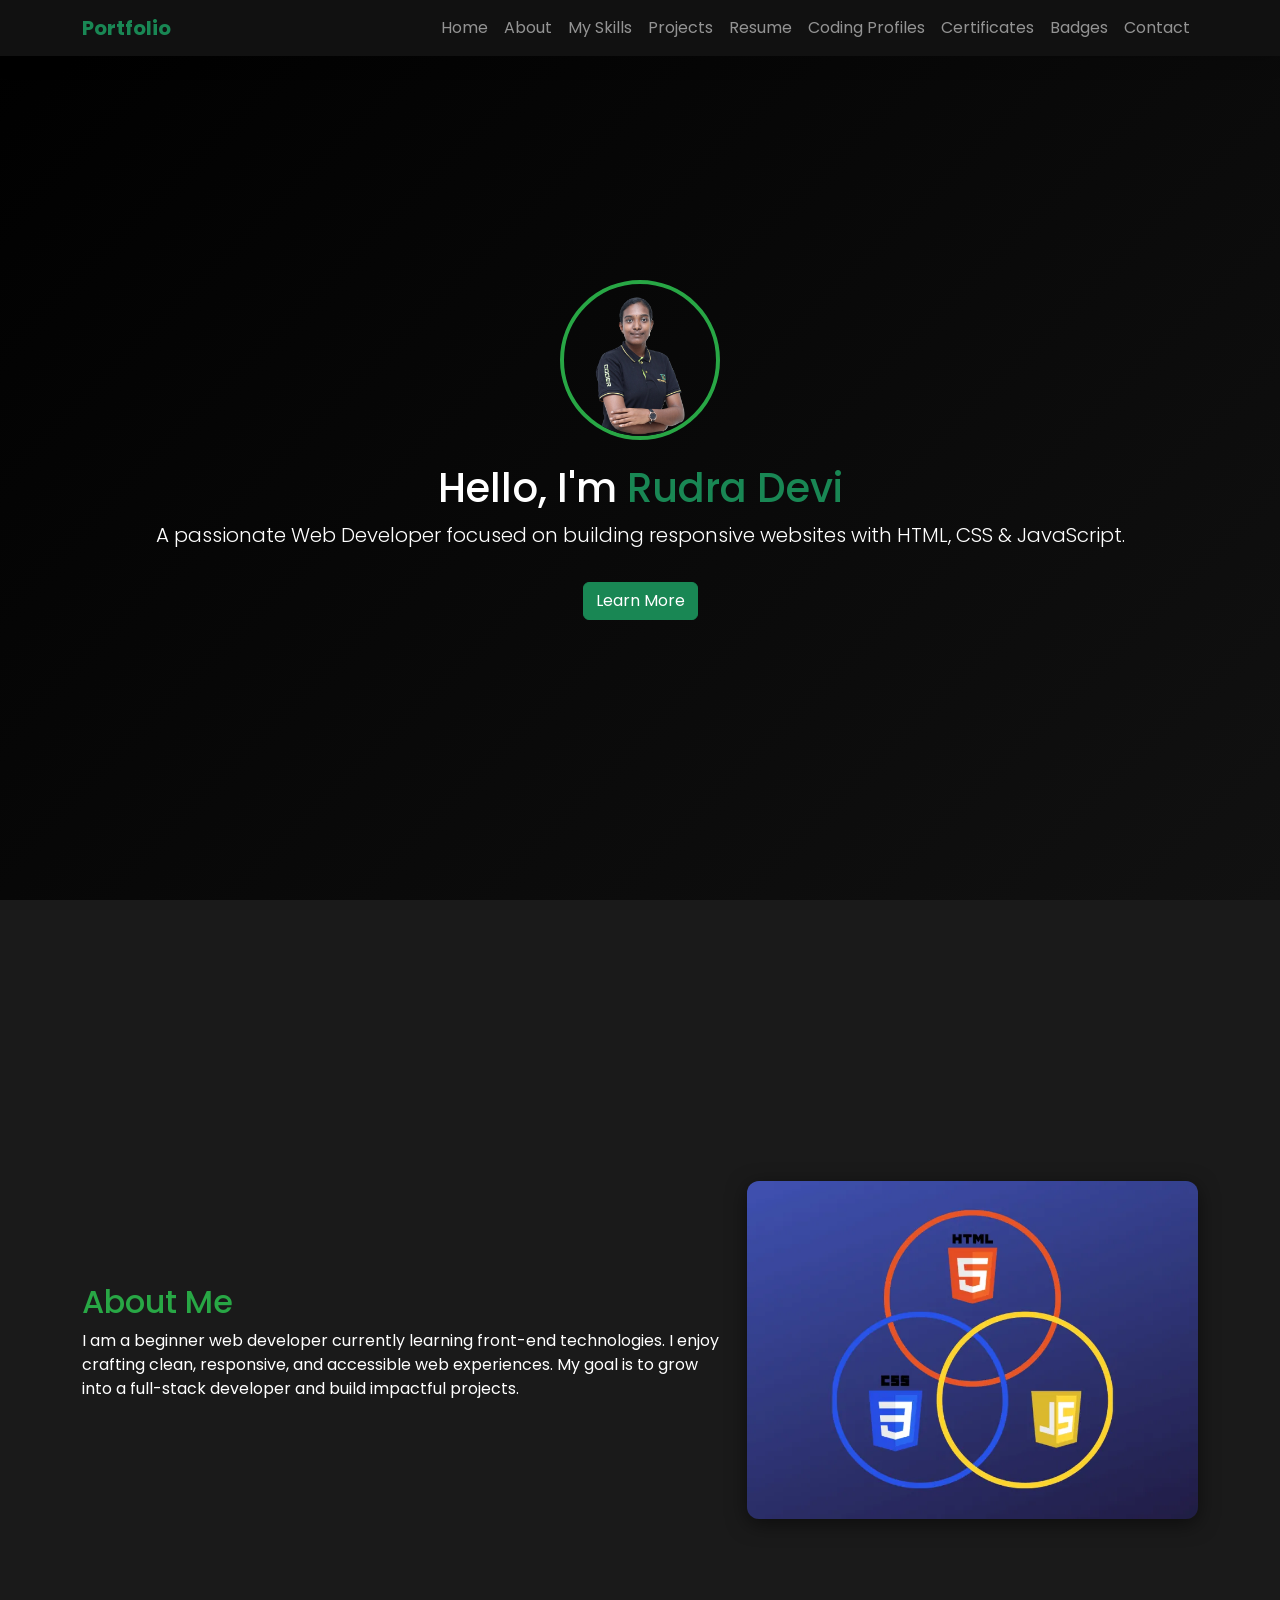
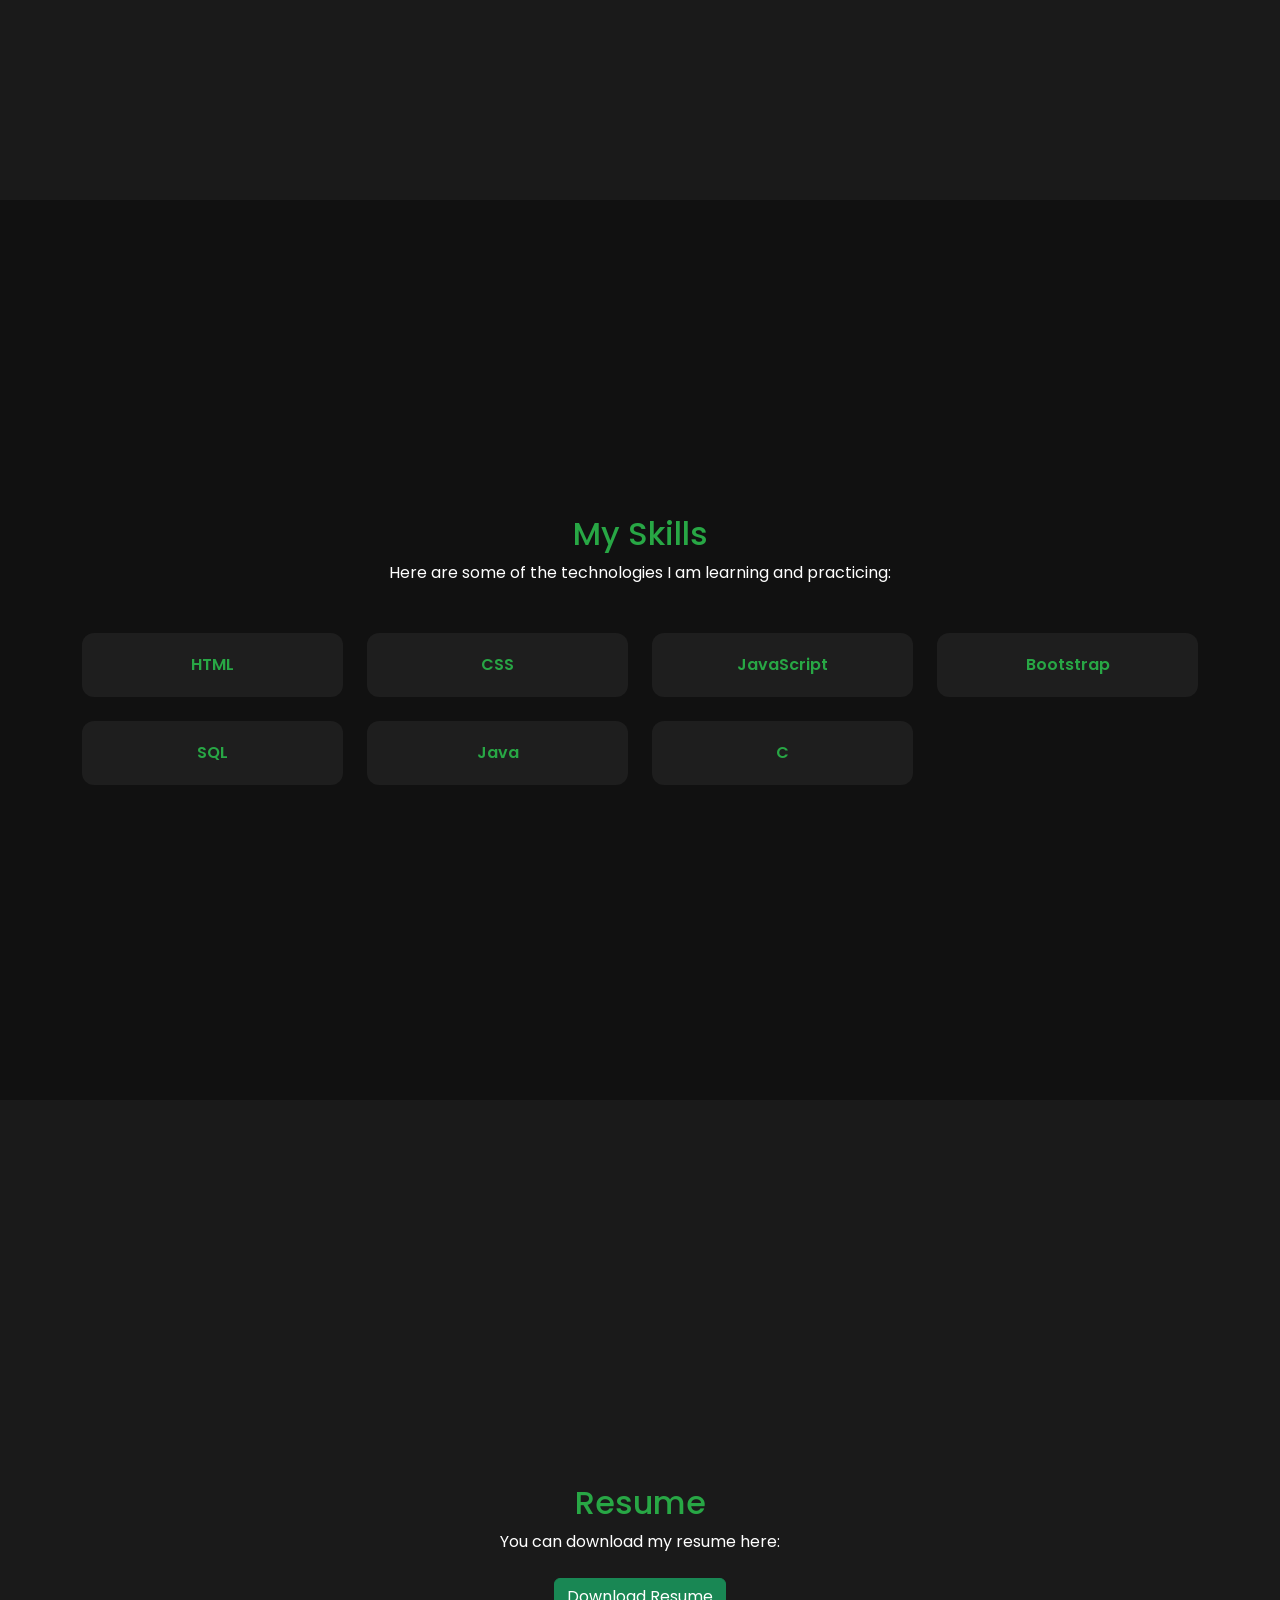
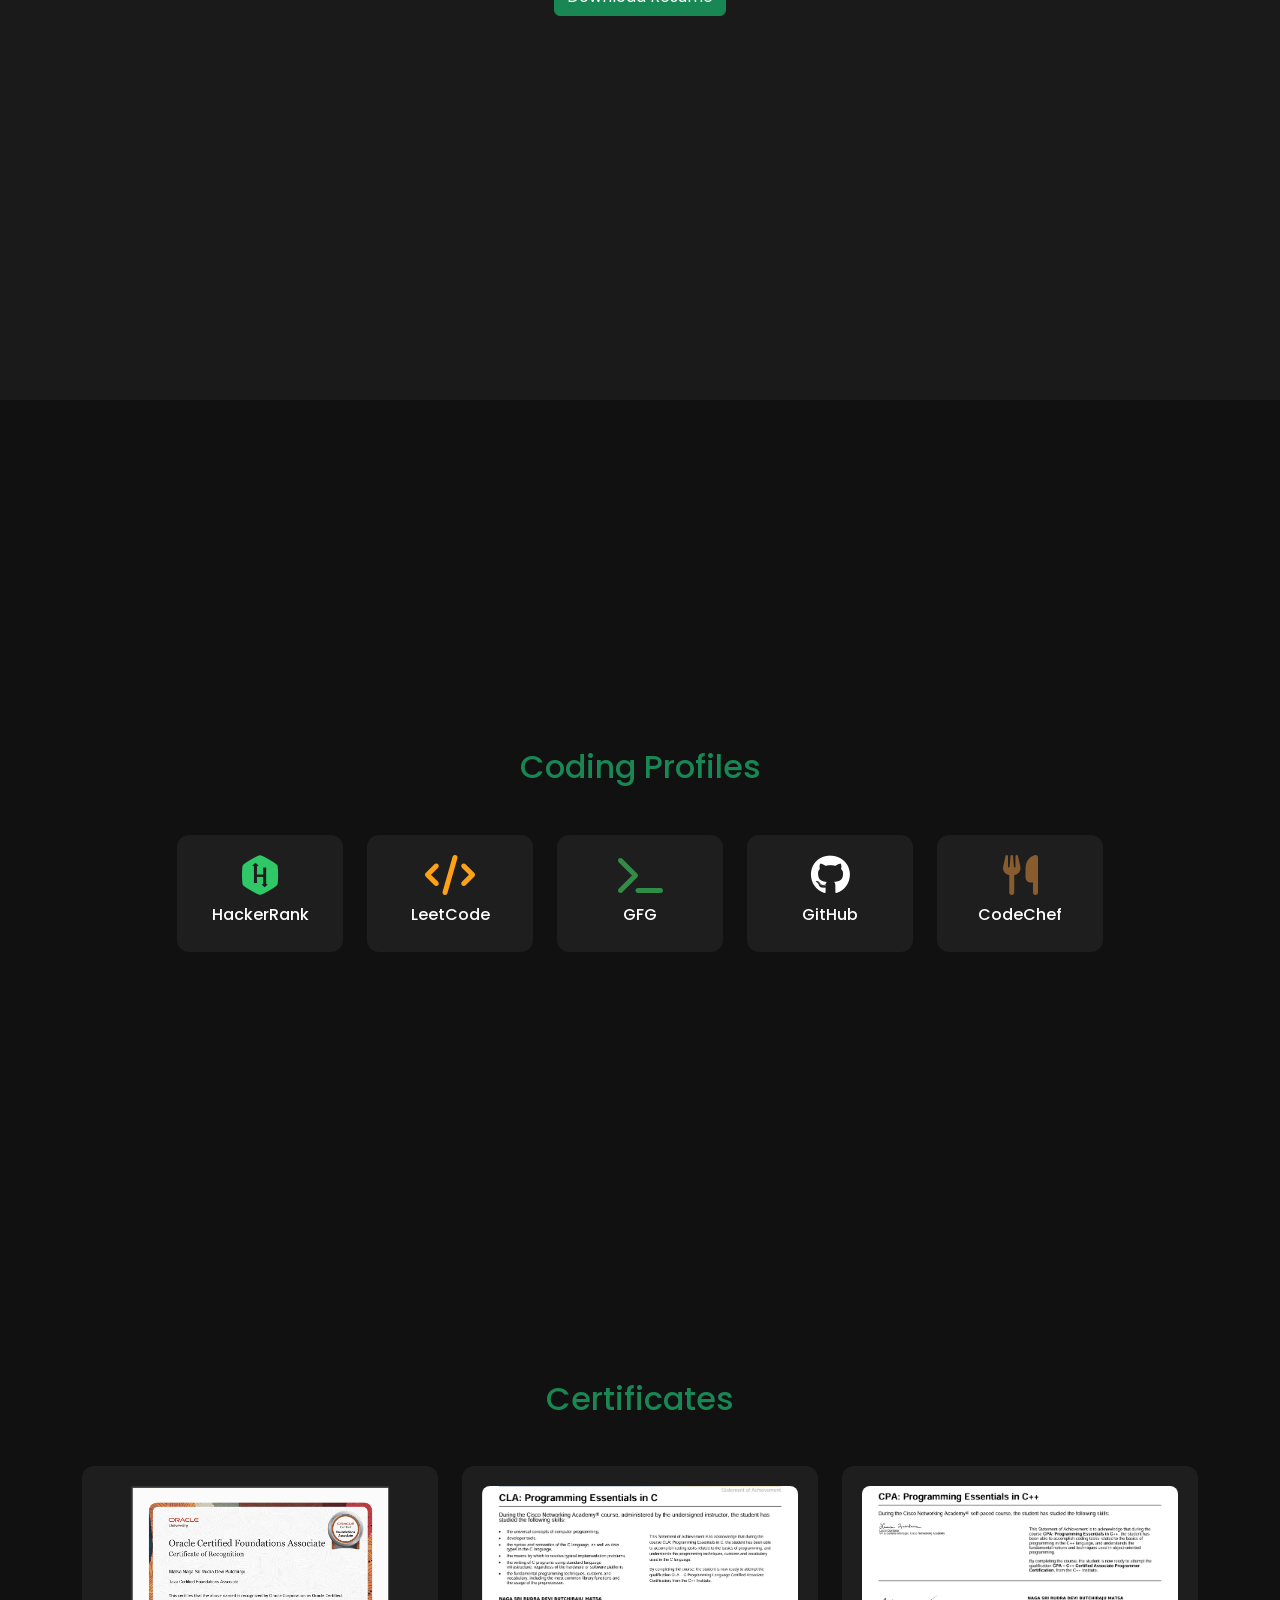
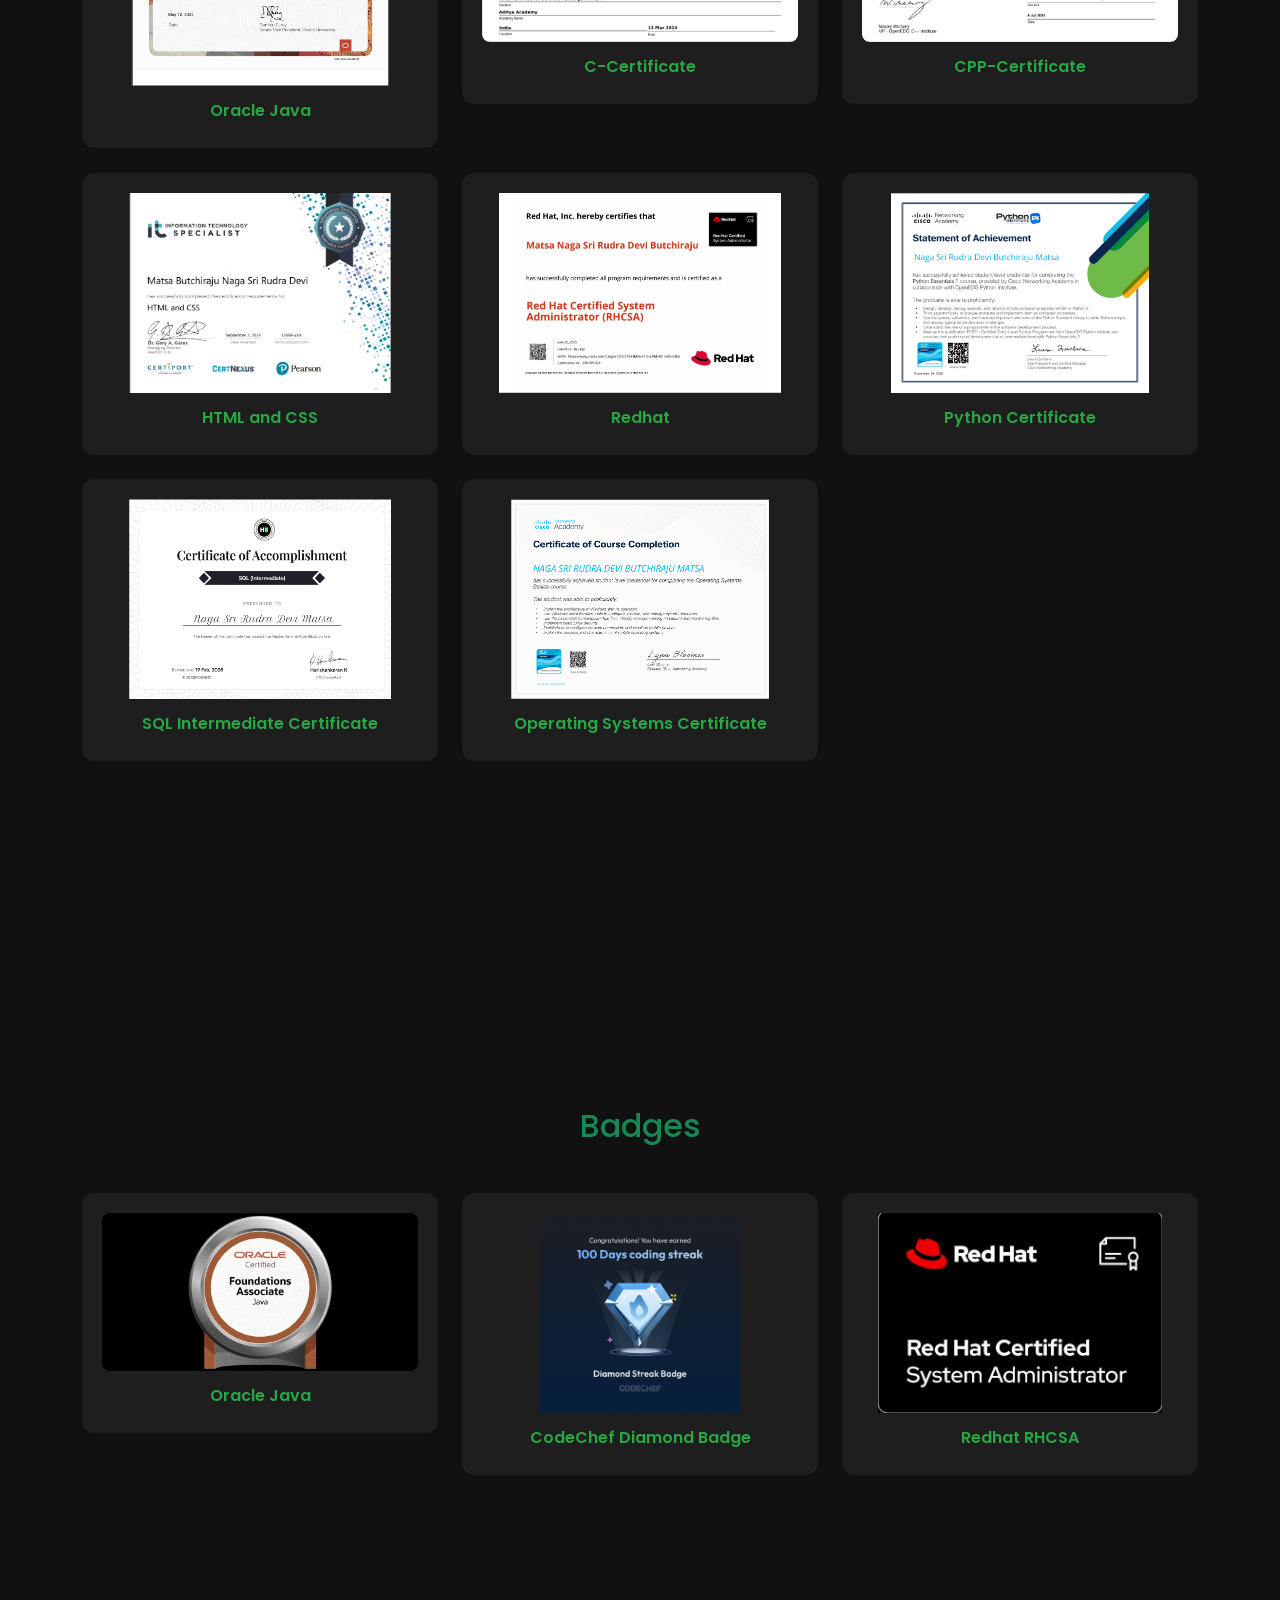
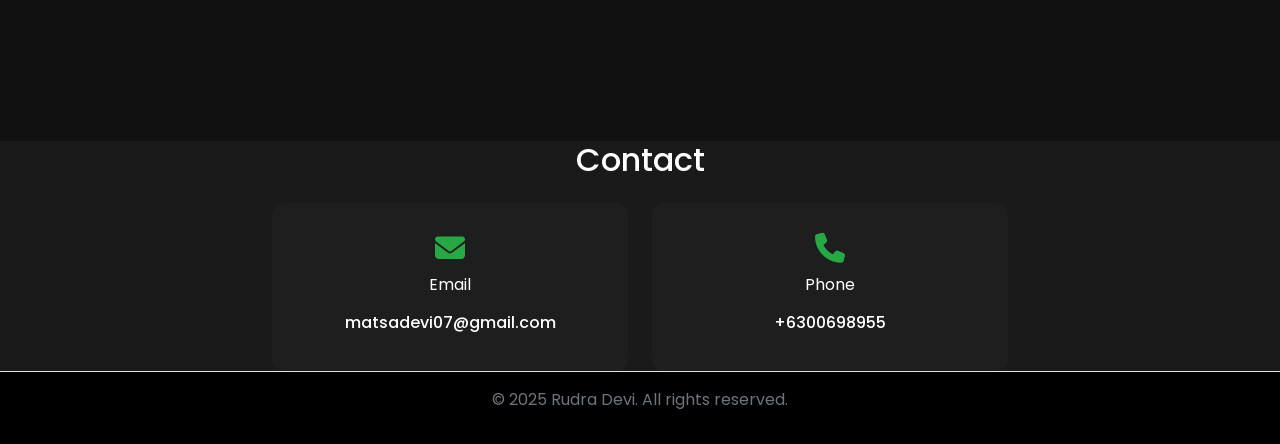
<file: index.html>
<!DOCTYPE html>
<html lang="en">

<head>
  <meta charset="UTF-8" />
  <meta name="viewport" content="width=device-width, initial-scale=1.0" />
  <title>Web Developer Portfolio</title>

  <!-- Google Fonts -->
  <link href="https://fonts.googleapis.com/css2?family=Poppins:wght@300;400;600;700&display=swap" rel="stylesheet">

  <!-- Bootstrap 5 -->
  <link href="https://cdn.jsdelivr.net/npm/bootstrap@5.3.2/dist/css/bootstrap.min.css" rel="stylesheet" />
  <!-- AOS Animation CSS -->
  <link href="https://unpkg.com/aos@2.3.4/dist/aos.css" rel="stylesheet" />
  <!-- Font Awesome for Icons -->
  <link href="https://cdnjs.cloudflare.com/ajax/libs/font-awesome/6.5.0/css/all.min.css" rel="stylesheet" />
  <!-- Custom CSS -->
  <link rel="stylesheet" href="port.css" />
</head>

<body class="bg-black text-white">

  <!-- Navbar -->
  <nav class="navbar navbar-expand-lg navbar-dark bg-dark fixed-top shadow">
    <div class="container">
      <a class="navbar-brand text-success fw-bold" href="#">Portfolio</a>
      <button class="navbar-toggler" type="button" data-bs-toggle="collapse" data-bs-target="#navbarNav"
        aria-controls="navbarNav" aria-expanded="false" aria-label="Toggle navigation">
        <span class="navbar-toggler-icon"></span>
      </button>
      <div class="collapse navbar-collapse justify-content-end" id="navbarNav">
        <ul class="navbar-nav">
          <li class="nav-item"><a class="nav-link" href="#home">Home</a></li>
          <li class="nav-item"><a class="nav-link" href="#about">About</a></li>
          <li class="nav-item"><a class="nav-link" href="#skills">My Skills</a></li>
          <li class="nav-item"><a class="nav-link" href="#projects">Projects</a></li>
          <li class="nav-item"><a class="nav-link" href="#resume">Resume</a></li>
          <li class="nav-item"><a class="nav-link" href="#coding-profiles">Coding Profiles</a></li>
          <li class="nav-item"><a class="nav-link" href="#certificates">Certificates</a></li>
          <li class="nav-item"><a class="nav-link" href="#Badges">Badges</a></li>
          <li class="nav-item"><a class="nav-link" href="#contact">Contact</a></li>
        </ul>
      </div>
    </div>
  </nav>

  <!-- Hero Section -->
  <section id="home" class="hero-section d-flex align-items-center justify-content-center">
    <div class="container text-center" data-aos="fade-up">
      <img src="23P31A1212 - Copy.png" alt="Profile Image" class="profile-img mb-4">
      <h1>Hello, I'm <span class="text-success">Rudra Devi</span></h1>
      <p class="lead">A passionate Web Developer focused on building responsive websites with HTML, CSS & JavaScript.
      </p>
      <a href="#about" class="btn btn-success mt-3">Learn More</a>
    </div>
  </section>

  <!-- About Section -->
  <section id="about" class="section bg-dark-alt">
    <div class="container" data-aos="fade-right">
      <div class="row align-items-center">
        <div class="col-md-7">
          <h2>About Me</h2>
          <p>I am a beginner web developer currently learning front-end technologies. I enjoy crafting clean,
            responsive, and accessible web experiences. My goal is to grow into a full-stack developer and build
            impactful projects.</p>
        </div>
        <div class="col-md-5 text-center">
          <img src="about.webp" alt="About Me" class="about-img">
        </div>
      </div>
    </div>
  </section>

  <!-- Skills Section -->
  <section id="skills" class="section bg-dark">
    <div class="container text-center" data-aos="zoom-in">
      <h2>My Skills</h2>
      <p>Here are some of the technologies I am learning and practicing:</p>
      <div class="row g-4 mt-4">
        <div class="col-md-3">
          <div class="skill-box">HTML</div>
        </div>
        <div class="col-md-3">
          <div class="skill-box">CSS</div>
        </div>
        <div class="col-md-3">
          <div class="skill-box">JavaScript</div>
        </div>
        <div class="col-md-3">
          <div class="skill-box">Bootstrap</div>
        </div>
        <div class="col-md-3">
          <div class="skill-box">SQL</div>
        </div>
        <div class="col-md-3">
          <div class="skill-box">Java</div>
        </div>
        <div class="col-md-3">
          <div class="skill-box">C</div>
        </div>
      </div>
    </div>
  </section>

  <!-- Projects Section -->
  <!-- <section id="projects" class="section bg-dark-alt">
    <div class="container text-center" data-aos="fade-up">
      <h2 class="text-success mb-5">My Projects</h2>
      <div class="row g-4"> -->

        <!-- Project 1 -->
        <!-- <div class="col-md-4" data-aos="zoom-in">
          <div class="cert-card text-center">
            <img src="project1.png" alt="Project 1" class="cert-img">
            <h6 class="cert-title">Portfolio Website</h6>
            <p class="text-muted">A responsive personal portfolio built using HTML, CSS, Bootstrap, and JavaScript.</p>
            <a href="https://devimatsa07.github.io/portfolio/" target="_blank" class="btn btn-success btn-sm mt-2">View
              Project</a>
          </div>
        </div>

        <-- Project 2 -->
        <!-- <div class="col-md-4" data-aos="zoom-in">
          <div class="cert-card text-center">
            <img src="project2.png" alt="Project 2" class="cert-img">
            <h6 class="cert-title">MediQ</h6>
            <p class="text-muted">A weather forecasting app using JavaScript and OpenWeather API with live data.</p>
            <a href="https://devimatsa07.github.io/Project-MediQ/" target="_blank"
              class="btn btn-success btn-sm mt-2">View Project</a>
          </div>
        </div> -->

        <!-- Project 3 -->
        <!-- <div class="col-md-4" data-aos="zoom-in">
          <div class="cert-card text-center">
            <img src="project3.png" alt="Project 3" class="cert-img">
            <h6 class="cert-title">Task Manager</h6>
            <p class="text-muted">A simple task manager built with Java, SQL, and Bootstrap for managing daily tasks.
            </p>
            <a href="https://github.com/devimatsa07/task-manager" target="_blank"
              class="btn btn-success btn-sm mt-2">View Project</a>
          </div>
        </div> -->

      <!-- </div>
    </div>
  </section> -->

  <!-- Resume Section -->
  <section id="resume" class="section bg-dark-alt">
    <div class="container text-center" data-aos="fade-left">
      <h2>Resume</h2>
      <p>You can download my resume here:</p>
      <a href="Recruit CRM RESUME.pdf" download class="btn btn-success mt-2">Download Resume</a>
    </div>
  </section>

  <!-- Coding Profiles Section -->
  <section id="coding-profiles" class="section bg-dark">
    <div class="container text-center" data-aos="fade-up">
      <h2 class="text-success mb-5">Coding Profiles</h2>
      <div class="row g-4 justify-content-center">

        <div class="col-md-2 col-6">
          <a href="https://www.hackerrank.com/profile/matsadevi07" target="_blank" class="profile-card">
            <i class="fa-brands fa-hackerrank hackerrank-color"></i>
            <h6>HackerRank</h6>
          </a>
        </div>

        <div class="col-md-2 col-6">
          <a href="https://leetcode.com/u/devimatsa07" target="_blank" class="profile-card">
            <i class="fa-solid fa-code leetcode-color"></i>
            <h6>LeetCode</h6>
          </a>
        </div>

        <div class="col-md-2 col-6">
          <a href="https://www.geeksforgeeks.org/user/matsad3ap5/" target="_blank" class="profile-card">
            <i class="fa-solid fa-terminal gfg-color"></i>
            <h6>GFG</h6>
          </a>
        </div>

        <div class="col-md-2 col-6">
          <a href="https://github.com/devimatsa07" target="_blank" class="profile-card">
            <i class="fa-brands fa-github github-color"></i>
            <h6>GitHub</h6>
          </a>
        </div>

        <div class="col-md-2 col-6">
          <a href="https://www.codechef.com/users/devimatsa07" target="_blank" class="profile-card">
            <i class="fa-solid fa-utensils codechef-color"></i>
            <h6>CodeChef</h6>
          </a>
        </div>

      </div>
    </div>
  </section>

  <!-- Certificates Section -->
  <section id="certificates" class="section bg-dark">
    <div class="container">
      <h2 class="text-center mb-5 text-success">Certificates</h2>
      <div class="row g-4">

        <div class="col-md-4" data-aos="flip-left">
          <div class="cert-card text-center">
            <a href="Final oracle Java certificate.pdf" target="_blank">
              <img src="Oracle Java.png" alt="Oracle Java" class="cert-img">
            </a>
            <h6 class="cert-title">Oracle Java</h6>
          </div>
        </div>

        <div class="col-md-4" data-aos="flip-left">
          <div class="cert-card text-center">
            <a href="C-COURSE COMPLETION CERTIFICATE.pdf" target="_blank">
              <img src="C-certificate.png" alt="C-Certificate" class="cert-img">
            </a>
            <h6 class="cert-title">C-Certificate</h6>
          </div>
        </div>

        <div class="col-md-4" data-aos="flip-left">
          <div class="cert-card text-center">
            <a href="CPP-CERTIFICATE CISCO.pdf" target="_blank">
              <img src="CPP-Certificate.png" alt="CPP-Certificate" class="cert-img">
            </a>
            <h6 class="cert-title">CPP-Certificate</h6>
          </div>
        </div>

        <div class="col-md-4" data-aos="flip-left">
          <div class="cert-card text-center">
            <a href="HTML and CSS.pdf" target="_blank">
              <img src="Html and CSS.png" alt="HTML and CSS" class="cert-img">
            </a>
            <h6 class="cert-title">HTML and CSS</h6>
          </div>
        </div>

        <div class="col-md-4" data-aos="flip-left">
          <div class="cert-card text-center">
            <a href="Redhat Final.pdf" target="_blank">
              <img src="Redhat.png" alt="Redhat" class="cert-img">
            </a>
            <h6 class="cert-title">Redhat</h6>
          </div>
        </div>

        <div class="col-md-4" data-aos="flip-left">
          <div class="cert-card text-center">
            <a href="CISCO Python.pdf" target="_blank">
              <img src="Cisco Python.png" alt="Python Certificate" class="cert-img">
            </a>
            <h6 class="cert-title">Python Certificate</h6>
          </div>
        </div>

        <div class="col-md-4" data-aos="flip-left">
          <div class="cert-card text-center">
            <a href="sql_intermediate certificate.pdf" target="_blank">
              <img src="SQL intemediate.png" alt="SQL Certificate" class="cert-img">
            </a>
            <h6 class="cert-title">SQL Intermediate Certificate</h6>
          </div>
        </div>

        <div class="col-md-4" data-aos="flip-left">
          <div class="cert-card text-center">
            <a href="OS CISCO.pdf" target="_blank">
              <img src="OS certificate.png" alt="OS Certificate" class="cert-img">
            </a>
            <h6 class="cert-title">Operating Systems Certificate</h6>
          </div>
        </div>





      </div>
    </div>
  </section>

  <!-- Badges Section -->
  <section id="Badges" class="section bg-dark">
    <div class="container">
      <h2 class="text-center mb-5 text-success">Badges</h2>
      <div class="row g-4">

        <div class="col-md-4" data-aos="flip-left">
          <div class="cert-card text-center">
            <a href="Final oracle Java certificate.pdf" target="_blank">
              <img src="Final Java badge.jpg" alt="Oracle Java Badge" class="cert-img">
            </a>
            <h6 class="cert-title">Oracle Java</h6>
          </div>
        </div>

        <div class="col-md-4" data-aos="flip-left">
          <div class="cert-card text-center">
            <a href="HTML and CSS.pdf" target="_blank">
              <img src="CodeChef diamond badge.png" alt="CodeChef Badge" class="cert-img">
            </a>
            <h6 class="cert-title">CodeChef Diamond Badge</h6>
          </div>
        </div>

        <div class="col-md-4" data-aos="flip-left">
          <div class="cert-card text-center">
            <a href="Redhat Final.pdf" target="_blank">
              <img src="RHCSA Redhat badge.png" alt="Redhat Badge" class="cert-img">
            </a>
            <h6 class="cert-title">Redhat RHCSA</h6>
          </div>
        </div>

      </div>
    </div>
  </section>

  <!-- Contact Section -->
  <section id="contact" class="contact-section bg-dark-alt">
    <div class="container text-center" data-aos="fade-up">
      <h2 class="mb-4">Contact</h2>
      <div class="row justify-content-center g-4">
        <div class="col-md-4">
          <div class="contact-box">
            <i class="fa-solid fa-envelope"></i>
            <p>Email</p>
            <h6>matsadevi07@gmail.com</h6>
          </div>
        </div>
        <div class="col-md-4">
          <div class="contact-box">
            <i class="fa-solid fa-phone"></i>
            <p>Phone</p>
            <h6>+6300698955</h6>
          </div>
        </div>
      </div>
    </div>
  </section>

  <!-- Footer -->
  <footer class="text-center py-3 border-top text-secondary bg-black">
    <p>&copy; 2025 Rudra Devi. All rights reserved.</p>
  </footer>

  <!-- Bootstrap JS -->
  <script src="https://cdn.jsdelivr.net/npm/bootstrap@5.3.2/dist/js/bootstrap.bundle.min.js"></script>
  <!-- AOS Animation JS -->
  <script src="https://unpkg.com/aos@2.3.4/dist/aos.js"></script>
  <script>
    AOS.init({
      duration: 1000,
      once: true
    });
  </script>
</body>

</html>
</file>
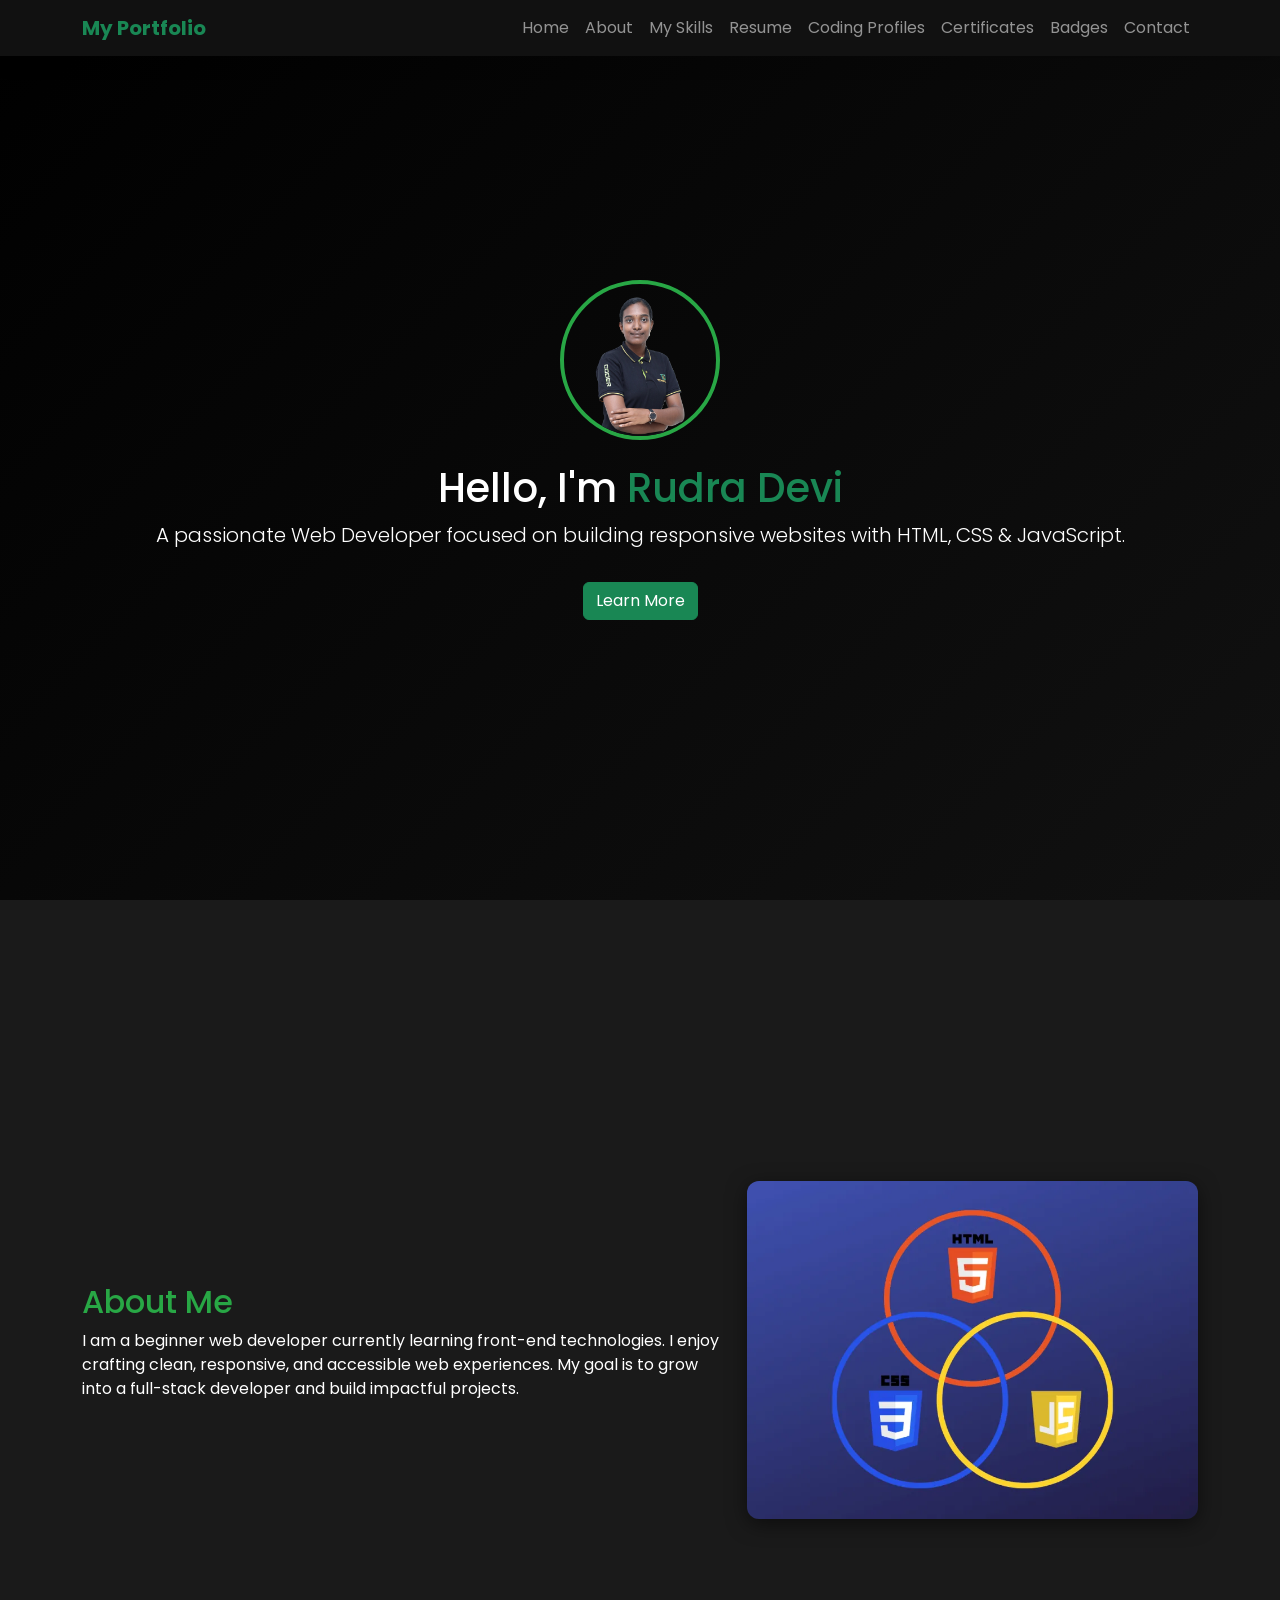
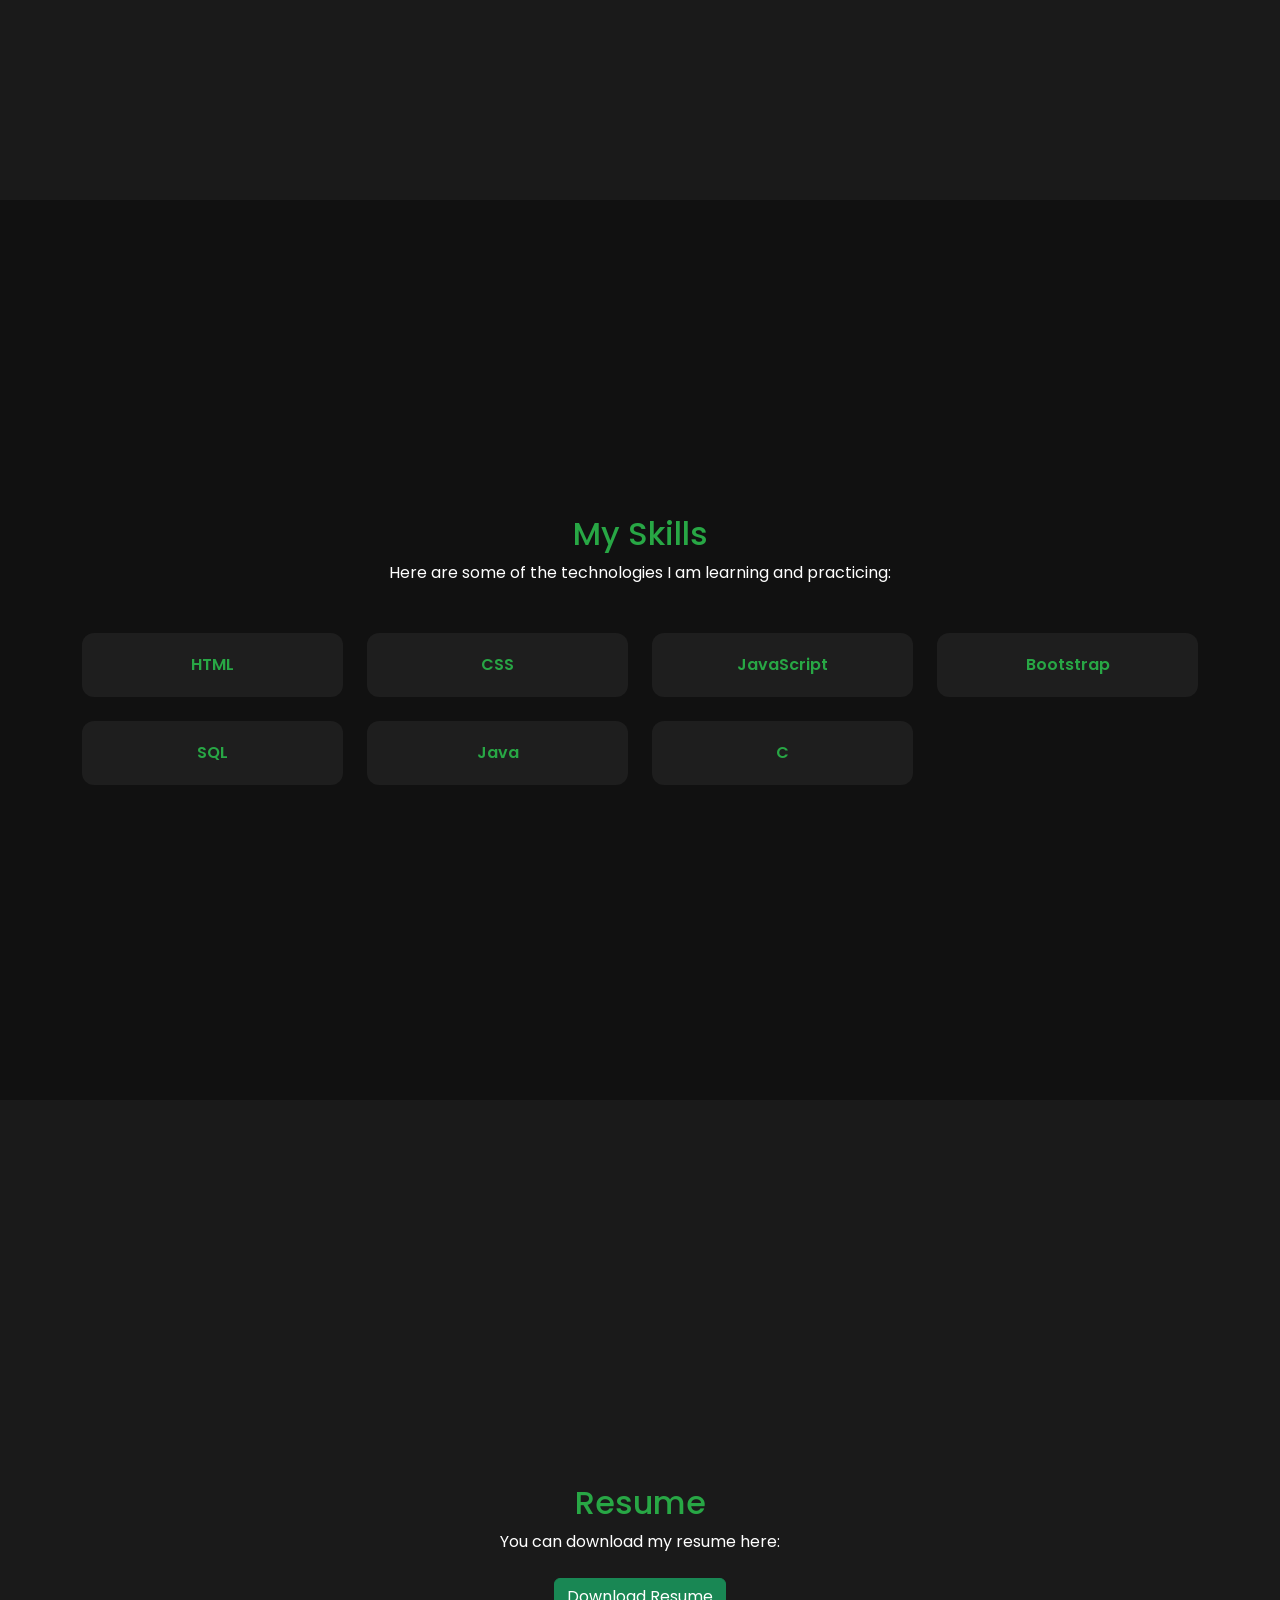
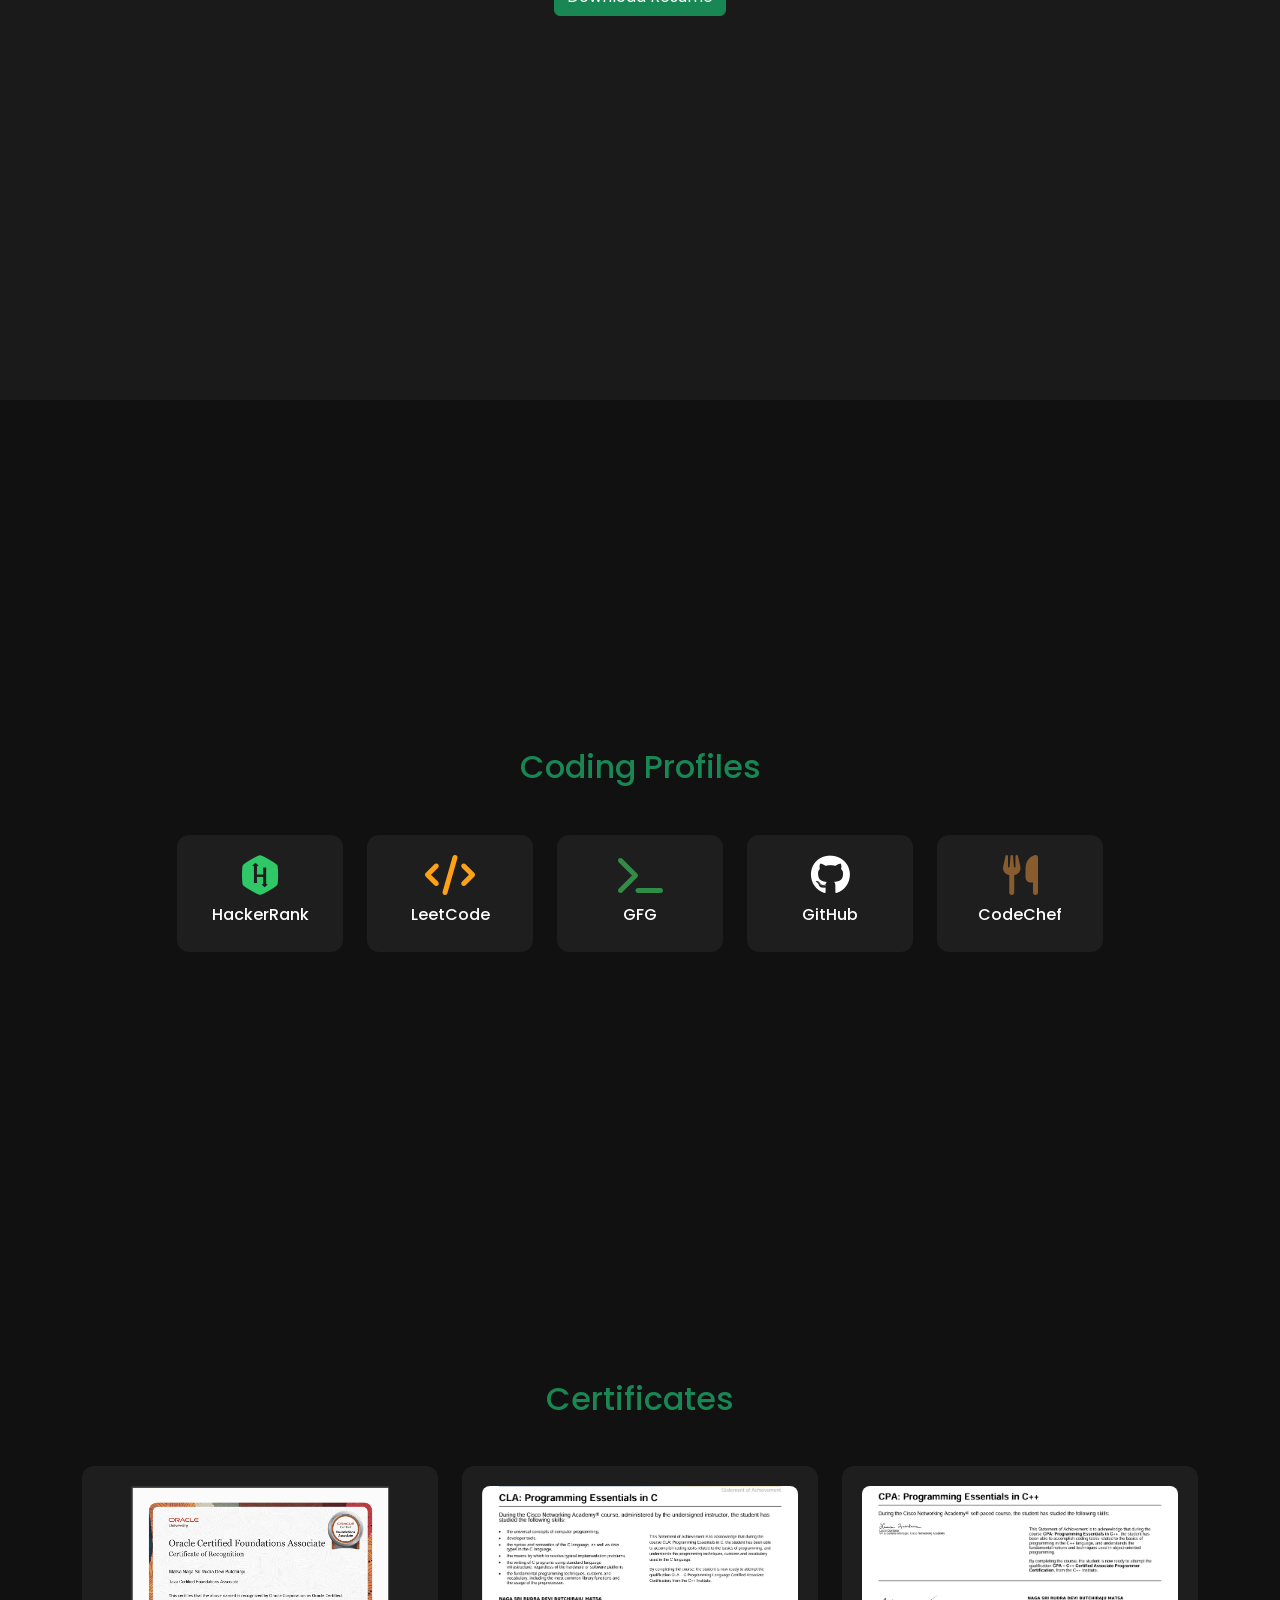
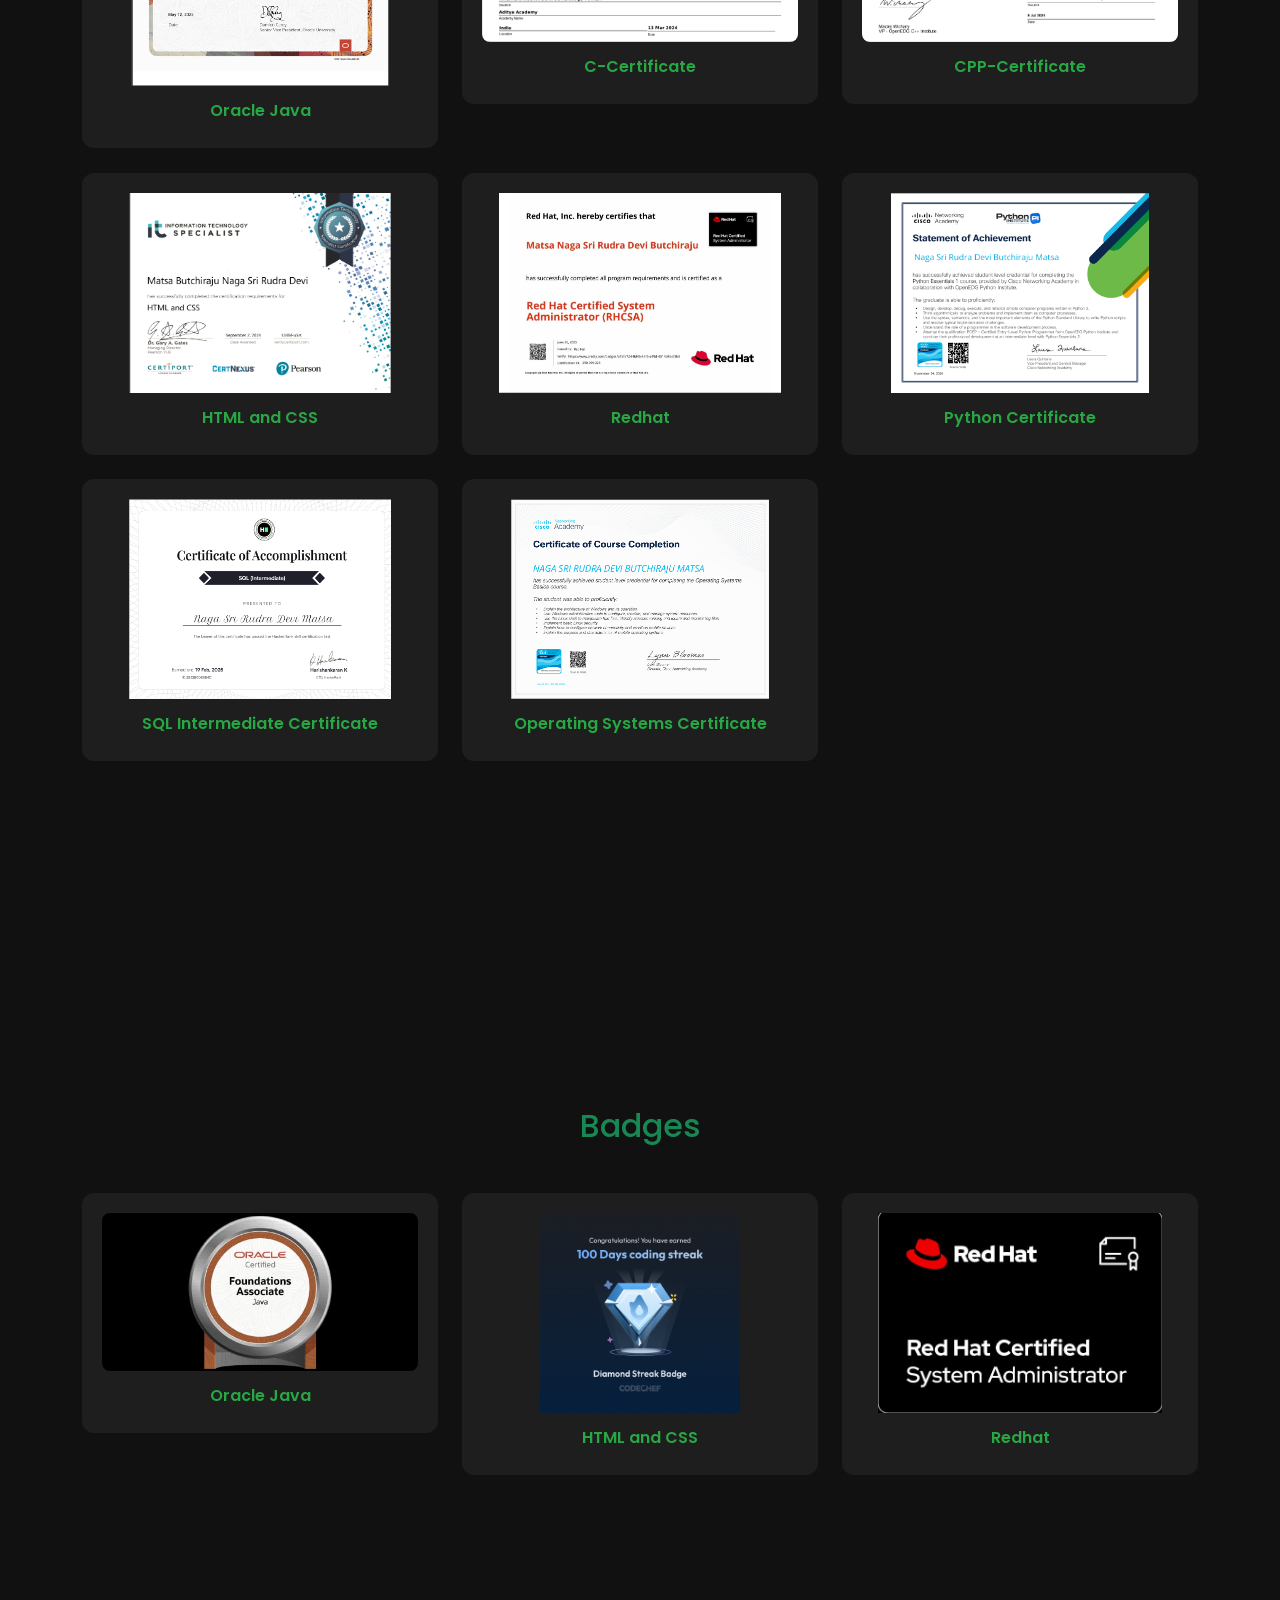
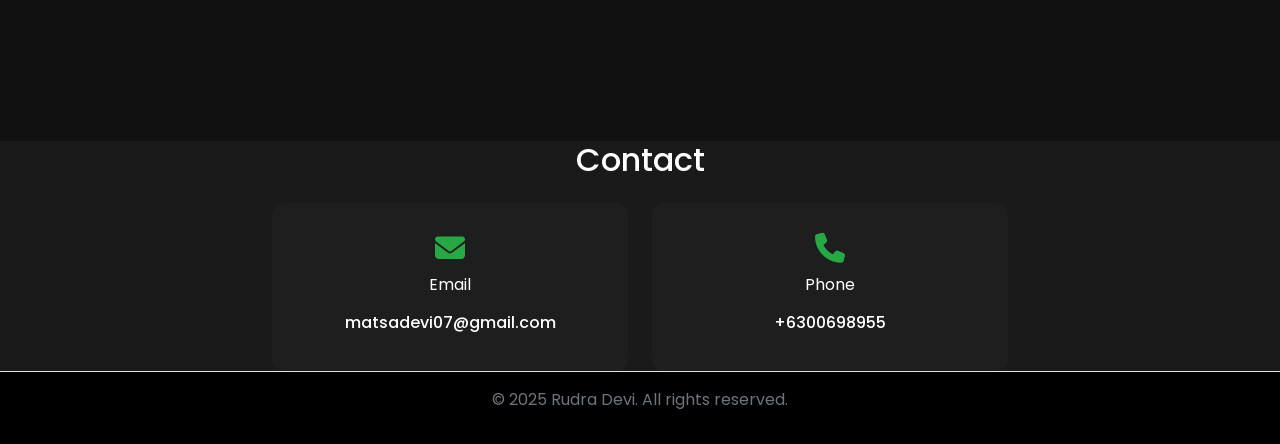
<file: port.html>
<!DOCTYPE html>
<html lang="en">
<head>
  <meta charset="UTF-8" />
  <meta name="viewport" content="width=device-width, initial-scale=1.0"/>
  <title>Web Developer Portfolio</title>

  <!-- Google Fonts -->
  <link href="https://fonts.googleapis.com/css2?family=Poppins:wght@300;400;600;700&display=swap" rel="stylesheet">

  <!-- Bootstrap 5 -->
  <link href="https://cdn.jsdelivr.net/npm/bootstrap@5.3.2/dist/css/bootstrap.min.css" rel="stylesheet"/>
  <!-- AOS Animation CSS -->
  <link href="https://unpkg.com/aos@2.3.4/dist/aos.css" rel="stylesheet"/>
  <!-- Font Awesome for Coding Profile Icons -->
  <link href="https://cdnjs.cloudflare.com/ajax/libs/font-awesome/6.5.0/css/all.min.css" rel="stylesheet"/>
  <!-- Custom CSS -->
  <link rel="stylesheet" href="port.css" />
</head>
<body class="bg-black text-white">

  <!-- Navbar -->
  <nav class="navbar navbar-expand-lg navbar-dark bg-dark fixed-top shadow">
    <div class="container">
      <a class="navbar-brand text-success fw-bold" href="#">My Portfolio</a>
      <button class="navbar-toggler" type="button" data-bs-toggle="collapse" data-bs-target="#navbarNav" 
        aria-controls="navbarNav" aria-expanded="false" aria-label="Toggle navigation">
        <span class="navbar-toggler-icon"></span>
      </button>
      <div class="collapse navbar-collapse justify-content-end" id="navbarNav">
        <ul class="navbar-nav">
          <li class="nav-item"><a class="nav-link" href="#home">Home</a></li>
          <li class="nav-item"><a class="nav-link" href="#about">About</a></li>
          <li class="nav-item"><a class="nav-link" href="#skills">My Skills</a></li>
          <li class="nav-item"><a class="nav-link" href="#resume">Resume</a></li>
          <li class="nav-item"><a class="nav-link" href="#coding-profiles">Coding Profiles</a></li>
          <li class="nav-item"><a class="nav-link" href="#certificates">Certificates</a></li>
          <li class="nav-item"><a class="nav-link" href="#Badges">Badges</a></li>
          <li class="nav-item"><a class="nav-link" href="#contact">Contact</a></li>
        </ul>
      </div>
    </div>
  </nav>

  <!-- Hero Section -->
  <section id="home" class="hero-section d-flex align-items-center justify-content-center">
    <div class="container text-center" data-aos="fade-up">
      <img src="23P31A1212 - Copy.png" alt="Profile Image" class="profile-img mb-4">
      <h1>Hello, I'm <span class="text-success">Rudra Devi</span></h1>
      <p class="lead">A passionate Web Developer focused on building responsive websites with HTML, CSS & JavaScript.</p>
      <a href="#about" class="btn btn-success mt-3">Learn More</a>
    </div>
  </section>

  <!-- About Section -->
  <section id="about" class="section bg-dark-alt">
    <div class="container" data-aos="fade-right">
      <div class="row align-items-center">
        <div class="col-md-7">
          <h2>About Me</h2>
          <p>I am a beginner web developer currently learning front-end technologies. I enjoy crafting clean, responsive, and accessible web experiences. My goal is to grow into a full-stack developer and build impactful projects.</p>
        </div>
        <div class="col-md-5 text-center">
          <img src="about.webp" alt="About Me" class="about-img">
        </div>
      </div>
    </div>
  </section>

  <!-- Skills Section -->
  <section id="skills" class="section bg-dark">
    <div class="container text-center" data-aos="zoom-in">
      <h2>My Skills</h2>
      <p>Here are some of the technologies I am learning and practicing:</p>
      <div class="row g-4 mt-4">
        <div class="col-md-3"><div class="skill-box">HTML</div></div>
        <div class="col-md-3"><div class="skill-box">CSS</div></div>
        <div class="col-md-3"><div class="skill-box">JavaScript</div></div>
        <div class="col-md-3"><div class="skill-box">Bootstrap</div></div>
        <div class="col-md-3"><div class="skill-box">SQL</div></div>
        <div class="col-md-3"><div class="skill-box">Java</div></div>
        <div class="col-md-3"><div class="skill-box">C</div></div>
      </div>
    </div>
  </section>

<!-- Resume Section -->
<section id="resume" class="section bg-dark-alt">
  <div class="container text-center" data-aos="fade-left">
    <h2>Resume</h2>
    <p>You can download my resume here:</p>
    <a href="Resume.pdf" download class="btn btn-success mt-2">Download Resume</a>
  </div>
</section>




  <!-- Coding Profiles Section -->
  <section id="coding-profiles" class="section bg-dark">
    <div class="container text-center" data-aos="fade-up">
      <h2 class="text-success mb-5">Coding Profiles</h2>
      <div class="row g-4 justify-content-center">

        <div class="col-md-2 col-6">
          <a href="https://www.hackerrank.com/profile/matsadevi07" target="_blank" class="profile-card">
            <i class="fa-brands fa-hackerrank hackerrank-color"></i>
            <h6>HackerRank</h6>
          </a>
        </div>

        <div class="col-md-2 col-6">
          <a href="https://leetcode.com/u/devimatsa07" target="_blank" class="profile-card">
            <i class="fa-solid fa-code leetcode-color"></i>
            <h6>LeetCode</h6>
          </a>
        </div>

        <div class="col-md-2 col-6">
          <a href="https://www.geeksforgeeks.org/user/matsad3ap5/" target="_blank" class="profile-card">
            <i class="fa-solid fa-terminal gfg-color"></i>
            <h6>GFG</h6>
          </a>
        </div>

        <div class="col-md-2 col-6">
          <a href="https://github.com/devimatsa07" target="_blank" class="profile-card">
            <i class="fa-brands fa-github github-color"></i>
            <h6>GitHub</h6>
          </a>
        </div>

        <div class="col-md-2 col-6">
          <a href="https://www.codechef.com/users/devimatsa07" target="_blank" class="profile-card">
            <i class="fa-solid fa-utensils codechef-color"></i>
            <h6>CodeChef</h6>
          </a>
        </div>

      </div>
    </div>
  </section>

  <!-- Certificates Section -->
    <section id="certificates" class="section bg-dark">
    <div class="container">
      <h2 class="text-center mb-5 text-success">Certificates</h2>
      <div class="row g-4">

        <!-- Certificate 1 -->
        <div class="col-md-4" data-aos="flip-left">
          <div class="cert-card text-center">
            <a href="Final oracle Java certificate.pdf" target="_blank">
              <img src="Oracle Java.png" alt="Oracle Java" class="cert-img">
            </a>
            <h6 class="cert-title">Oracle Java</h6>
          </div>
        </div>

        <!-- Certificate 2 -->
        <div class="col-md-4" data-aos="flip-left">
          <div class="cert-card text-center">
            <a href="C-COURSE COMPLETION CERTIFICATE.pdf" target="_blank">
              <img src="C-certificate.png" alt="C-Certificate" class="cert-img">
            </a>
            <h6 class="cert-title">C-Certificate</h6>
          </div>
        </div>
        <!-- Certificate 3 -->
        <div class="col-md-4" data-aos="flip-left">
          <div class="cert-card text-center">
            <a href="CPP-CERTIFICATE CISCO.pdf" target="_blank">
              <img src="CPP-Certificate.png" alt="JavaScript Fundamentals" class="cert-img">
            </a>
            <h6 class="cert-title">CPP-Certificate</h6>
          </div>
        </div>

        <!-- Certificate 4 -->
        <div class="col-md-4" data-aos="flip-left">
          <div class="cert-card text-center">
            <a href="HTML and CSS.pdf" target="_blank">
              <img src="Html and CSS.png" alt="C-Certificate" class="cert-img">
            </a>
            <h6 class="cert-title">HTML and CSS</h6>
          </div>
        </div>


        <!-- Certificate 5 -->
        <div class="col-md-4" data-aos="flip-left">
          <div class="cert-card text-center">
            <a href="Redhat Final.pdf" target="_blank">
              <img src="Redhat.png" alt="C-Certificate" class="cert-img">
            </a>
            <h6 class="cert-title">Redhat</h6>
          </div>
        </div>

        <!-- Certificate 6 -->
        <div class="col-md-4" data-aos="flip-left">
          <div class="cert-card text-center">
            <a href="CISCO Python.pdf" target="_blank">
              <img src="Cisco Python.png" alt="C-Certificate" class="cert-img">
            </a>
            <h6 class="cert-title">Python Certificate</h6>
          </div>
        </div>

        <!-- Certificate 7 -->
        <div class="col-md-4" data-aos="flip-left">
          <div class="cert-card text-center">
            <a href="sql_intermediate certificate.pdf" target="_blank">
              <img src="SQL intemediate.png" alt="C-Certificate" class="cert-img">
            </a>
            <h6 class="cert-title">SQL Intermediate Certificate</h6>
          </div>
        </div>

        <!-- Certificate 8 -->
        <div class="col-md-4" data-aos="flip-left">
          <div class="cert-card text-center">
            <a href="OS CISCO.pdf" target="_blank">
              <img src="OS certificate.png" alt="C-Certificate" class="cert-img">
            </a>
            <h6 class="cert-title">Operating Systems Certificate</h6>
          </div>
        </div>


      </div>
    </div>
  </section>


   <!-- Badges Section -->
  <section id="Badges" class="section bg-dark">
    <div class="container">
      <h2 class="text-center mb-5 text-success">Badges</h2>
      <div class="row g-4">

        <!-- Certificate 1 -->
        <div class="col-md-4" data-aos="flip-left">
          <div class="cert-card text-center">
            <a href="Final oracle Java certificate.pdf" target="_blank">
              <img src="Final Java badge.jpg" alt="Oracle Java" class="cert-img">
            </a>
            <h6 class="cert-title">Oracle Java</h6>
          </div>
        </div>
         <!-- Certificate 4 -->
        <div class="col-md-4" data-aos="flip-left">
          <div class="cert-card text-center">
            <a href="HTML and CSS.pdf" target="_blank">
              <img src="CodeChef diamond badge.png".png" alt="C-Certificate" class="cert-img">
            </a>
            <h6 class="cert-title">HTML and CSS</h6>
          </div>
        </div>

        <!-- Certificate 5 -->
        <div class="col-md-4" data-aos="flip-left">
          <div class="cert-card text-center">
            <a href="Redhat Final.pdf" target="_blank">
              <img src="RHCSA Redhat badge.png" alt="C-Certificate" class="cert-img">
            </a>
            <h6 class="cert-title">Redhat</h6>
          </div>
        </div>

      </div>
    </div>
  </section>


  <!-- Contact Section -->
<section id="contact" class="contact-section bg-dark-alt">
  <div class="container text-center" data-aos="fade-up">
    <h2 class="mb-4">Contact</h2>
    <div class="row justify-content-center g-4">

      <div class="col-md-4">
        <div class="contact-box">
          <i class="fa-solid fa-envelope"></i>
          <p>Email</p>
          <h6>matsadevi07@gmail.com</h6>
        </div>
      </div>

      <div class="col-md-4">
        <div class="contact-box">
          <i class="fa-solid fa-phone"></i>
          <p>Phone</p>
          <h6>+6300698955</h6>
        </div>
      </div>

    </div>
  </div>
</section>


  <!-- Footer -->
  <footer class="text-center py-3 border-top text-secondary bg-black">
    <p>&copy; 2025 Rudra Devi. All rights reserved.</p>
  </footer>

  <!-- Bootstrap JS -->
  <script src="https://cdn.jsdelivr.net/npm/bootstrap@5.3.2/dist/js/bootstrap.bundle.min.js"></script>
  <!-- AOS Animation JS -->
  <script src="https://unpkg.com/aos@2.3.4/dist/aos.js"></script>
  <script>
    AOS.init({
      duration: 1000,
      once: true
    });
  </script>
</body>
</html>
</file>
<file: port.css>
body {
  font-family: 'Poppins', sans-serif;
  scroll-behavior: smooth;
}

.hero-section h1 span,
#about h2,
#skills h2,
#projects h2,
#resume h2 {
    color: #28a745; /* Green */
}

.section {
  padding: 80px 0;
  min-height: 100vh;
  display: flex;
  align-items: center;
}

.bg-dark {
  background: #111 !important;
}

.bg-dark-alt {
  background: #1a1a1a !important;
}

/* Hero */
.hero-section {
  height: 100vh;
  background: linear-gradient(135deg, #000, #111);
  text-align: center;
}

.profile-img {
  width: 160px;
  height: 160px;
  border-radius: 50%;
  border: 4px solid #28a745;
  object-fit: cover;
}

/* About Section */
.about-img {
  max-width: 100%;
  border-radius: 12px;
  box-shadow: 0 5px 20px rgba(0,0,0,0.5);
}

/* Skills */
.skill-box {
  background: #1e1e1e;
  padding: 20px;
  border-radius: 12px;
  color: #28a745;
  font-weight: 600;
  transition: transform 0.3s ease, box-shadow 0.3s ease;
}

.skill-box:hover {
  transform: translateY(-6px);
  box-shadow: 0 6px 20px rgba(0, 255, 100, 0.4);
}

/* Resume */
#resume {
  padding: 50px 0;
}

/* Coding Profiles */
.profile-card {
  display: flex;
  flex-direction: column;
  align-items: center;
  background: #1e1e1e;
  padding: 20px;
  border-radius: 12px;
  transition: 0.3s;
  color: white;
  text-decoration: none;
}

.profile-card i {
  font-size: 40px;
  margin-bottom: 10px;
}

.profile-card:hover {
  background: #28a745;
  color: #fff;
  transform: translateY(-6px);
}

.hackerrank-color { color: #2EC866; }
.leetcode-color { color: #FFA116; }
.gfg-color { color: #2f8d46; }
.github-color { color: #fff; }
.codechef-color { color: #895C2F; }

/* Certificates & Badges */
.cert-card {
  background: #1e1e1e;
  border-radius: 12px;
  padding: 20px;
  transition: transform 0.3s ease, box-shadow 0.3s ease;
}

.cert-card:hover {
  transform: translateY(-8px);
  box-shadow: 0 6px 20px rgba(0, 255, 100, 0.3);
}

.cert-img {
  width: 100%;
  max-height: 200px;
  object-fit: contain;
  border-radius: 8px;
  margin-bottom: 15px;
}

.cert-title {
  color: #28a745;
  font-weight: 600;
}

/* Contact */
.contact-box {
  background: #1e1e1e;
  padding: 30px;
  border-radius: 12px;
  color: white;
  transition: transform 0.3s;
}

.contact-box:hover {
  transform: translateY(-8px);
  box-shadow: 0 6px 20px rgba(0, 255, 100, 0.3);
}

.contact-box i {
  font-size: 30px;
  color: #28a745;
  margin-bottom: 10px;
}
</file>
